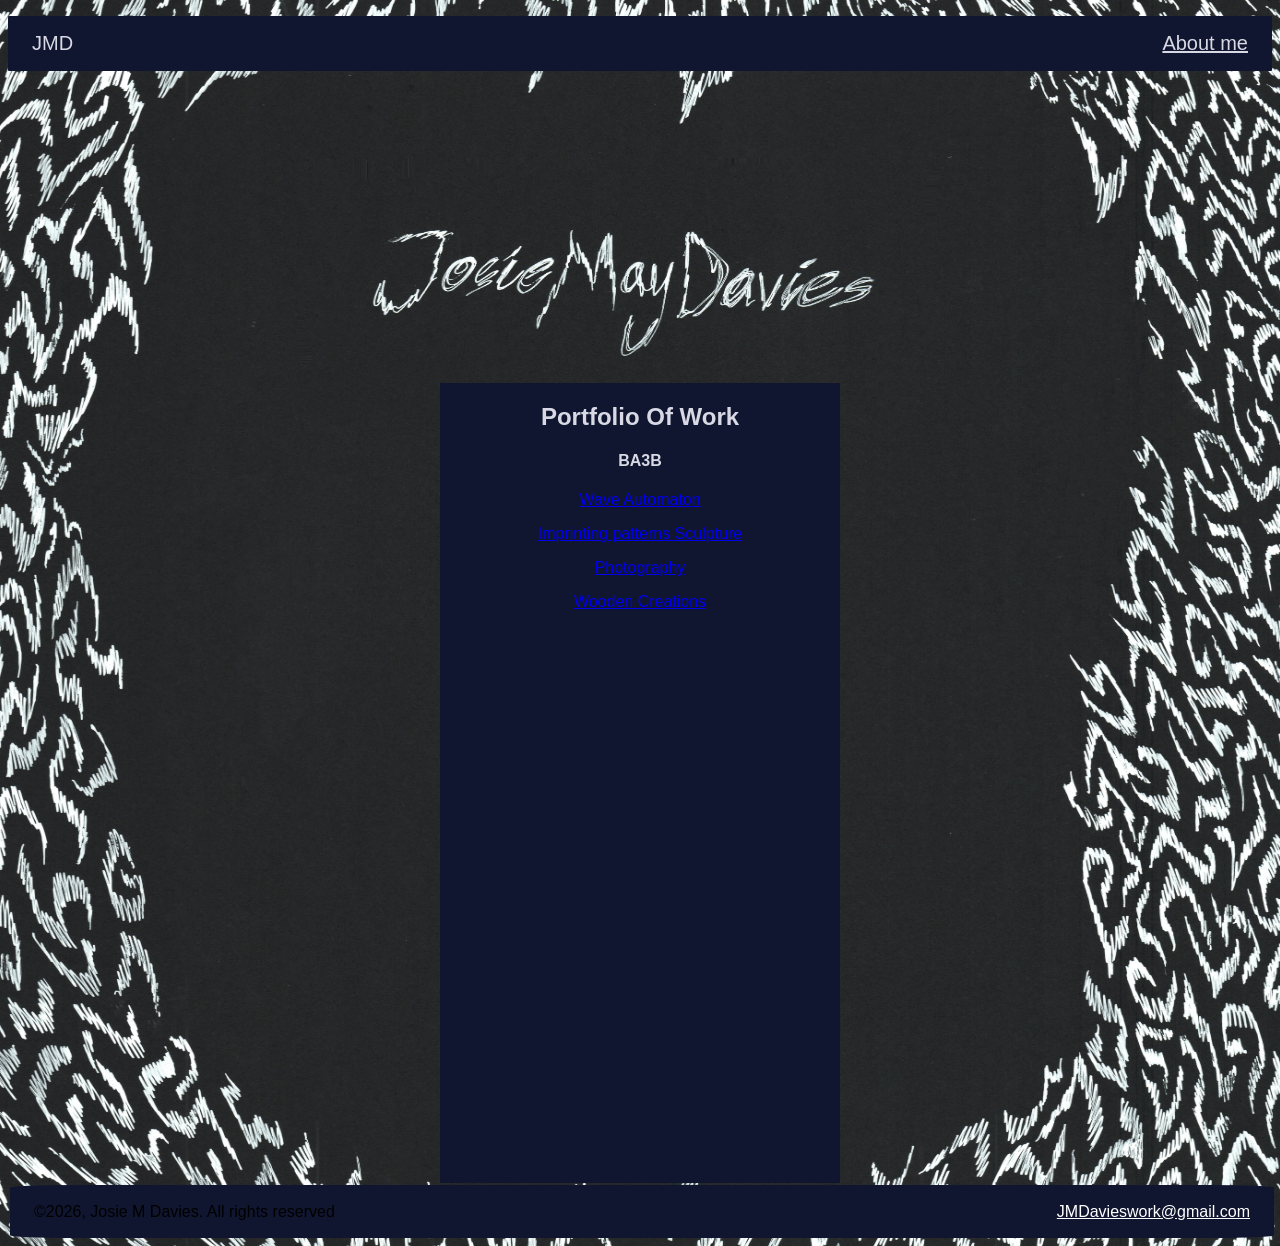
<file: index.html>
<!DOCTYPE html>
<html lang="en-GB">

<head>
    <meta charset="UTF-8">
    <meta name="viewport" content="width=device-width, initial-scale=1.0">
    <title>My Portfolio </title>
    <link rel="stylesheet" href="styles.css">
  
</head>

<body>
    
    <header>
        <a>JMD</a>

        <a href="aboutme.html">About me</a>

        

    </header>
        

    <main>
    

        <section>
            <div class="container">
                    <div class="block">
            <figure>
                    
            
            </figure>
            

            <h1>Portfolio Of Work</h1>
            <article id="about">
                <h4>BA3B</h4>


                <div>
                   <p> <a class="link button" href="project-4.html">Wave Automaton</a></p>
                   <p> <a class="link button" href="project-3.html">Imprinting patterns Sculpture</a></p>
                   <p> <a class="link button" href="project-2.html">Photography</a></p>
                   <p> <a class="link button" href="project-1.html">Wooden Creations</a></p>
                   
                </div>

               
            </article>
            </div>
            

        </section>


    </main>

    <footer>

        <p>&copy;2026, Josie M Davies. All rights reserved </p>
        <p><a href="mailto:JMDavieswork@gmail.com">JMDavieswork@gmail.com</a></p>
        
    </footer>
</body>

</html>
</file>
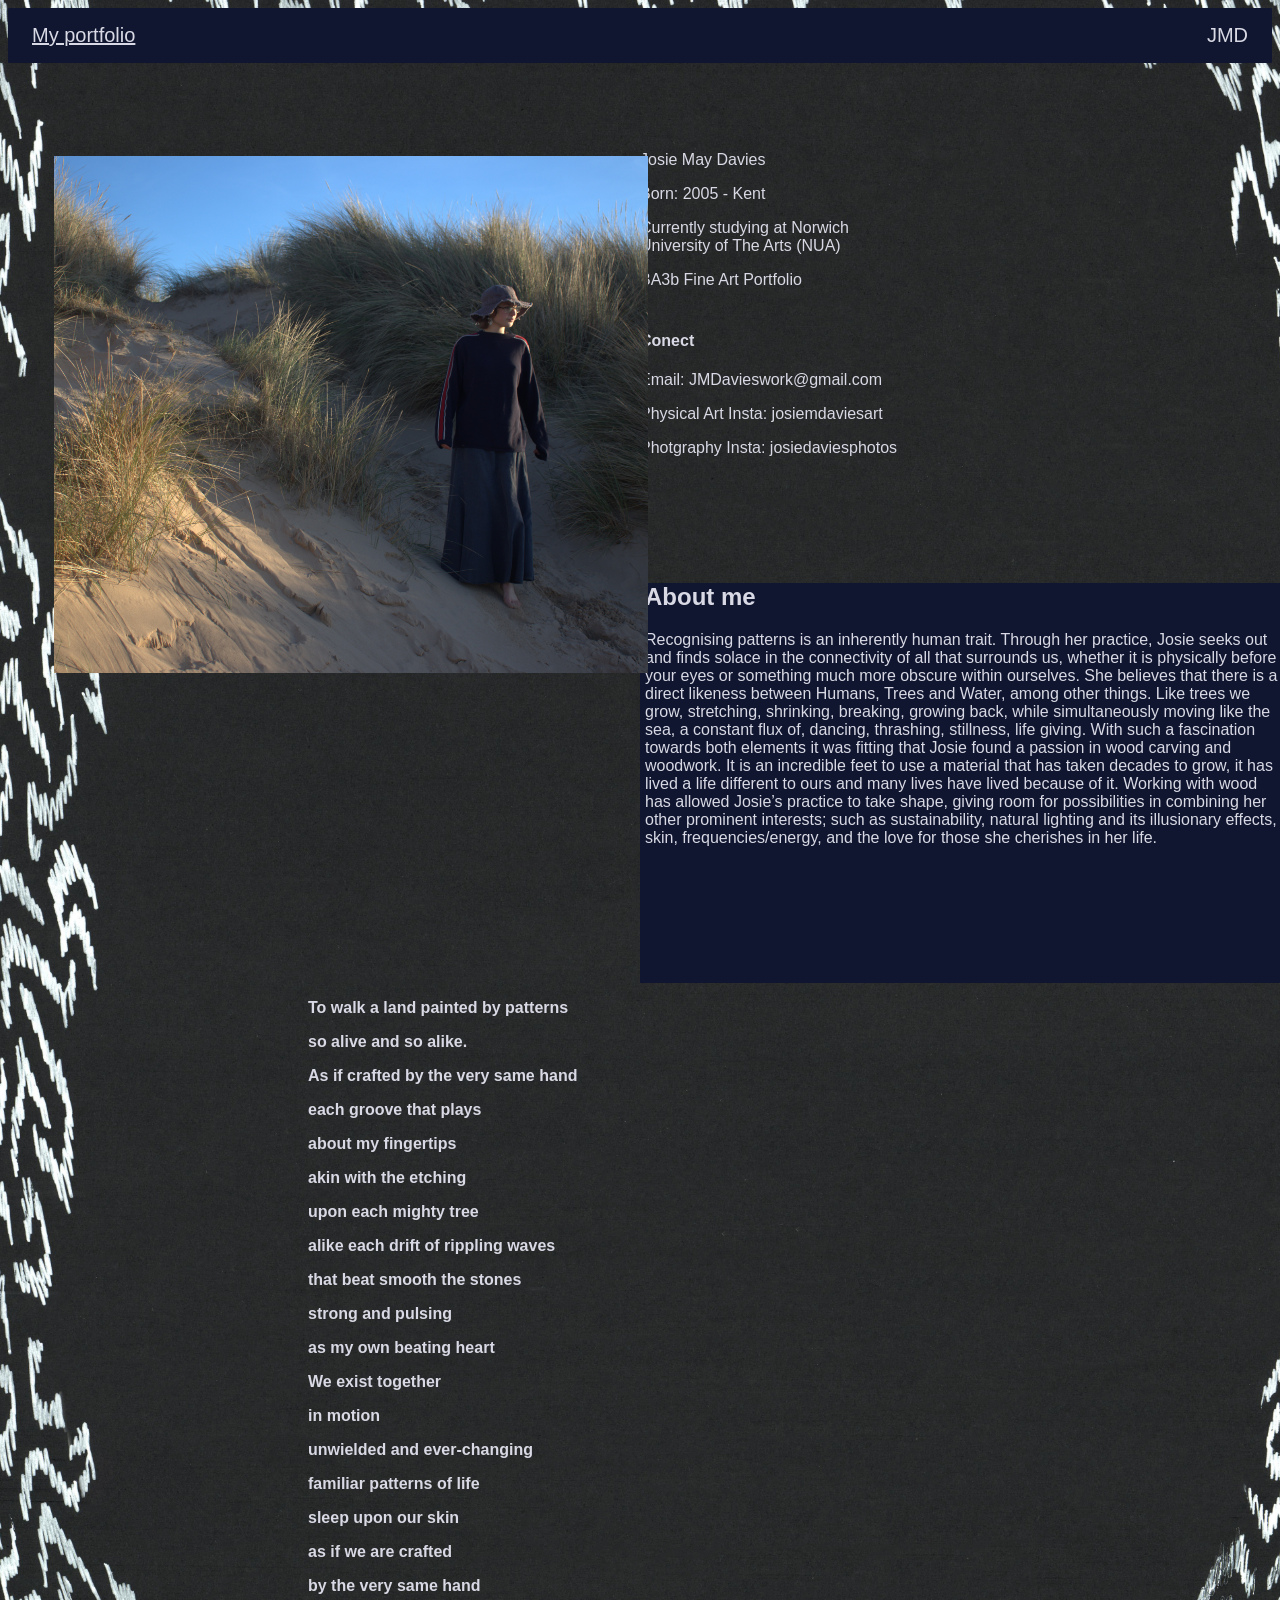
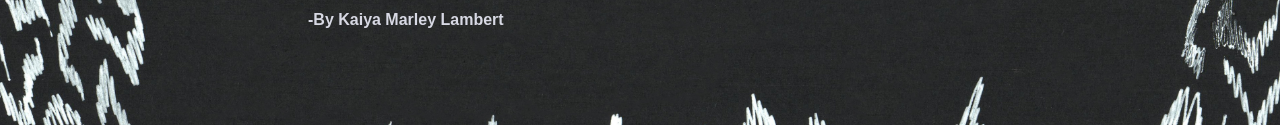
<file: aboutme.html>
<!DOCTYPE html>
<html lang="en-GB">

<head>
    <meta charset="UTF-8">
    <meta name="viewport" content="width=device-width, initial-scale=1.0">
    <title>About me </title>
    <link rel="stylesheet" href="me.css">
</head>

<body>
    <header>
        <a href="/josiemdavies-website">My portfolio</a>
        <a>JMD</a>




    </header>


    <section>
        <div>
            <article id="first"></article>


            <figure>
                <img src="IMG_6833.jpg" alt="Me">
            </figure>

            <div id="info2">
                <p> Josie May Davies </p>
                <p> Born: 2005 - Kent</p>
                <P> Currently studying at Norwich University of The Arts (NUA)</P>
                <p> BA3b Fine Art Portfolio </p>
            </div> 

            <div id="socials">

            <h4>Conect </h4>
            <p>Email: JMDavieswork@gmail.com</p>
            <p>Physical Art Insta: josiemdaviesart</p>
            <p>Photgraphy Insta: josiedaviesphotos</p>

            </div>
                

            <article id="second">


                <div>
                    <h2>About me</h2>
                    <P>Recognising patterns is an inherently human trait. Through her practice, Josie seeks out and finds solace in the connectivity of all that surrounds us, whether it is physically before your eyes or something much more obscure within ourselves. She believes that there is a direct likeness between Humans, Trees and Water, among other things. Like trees we grow, stretching, shrinking, breaking, growing back, while simultaneously moving like the sea, a constant flux of, dancing, thrashing, stillness, life giving. With such a fascination towards both elements it was fitting that Josie found a passion in wood carving and woodwork. It is an incredible feet to use a material that has taken decades to grow, it has lived a life different to ours and many lives have lived because of it. Working with wood has allowed Josie’s practice to take shape, giving room for possibilities in combining her other prominent interests; such as sustainability, natural lighting and its illusionary effects, skin, frequencies/energy, and the love for those she cherishes in her life.</P>
                    
                </div>
            </article>
        </div>
    </section>


    <figure class="poem">
        <div id="poop">
            <p> To walk a land painted by patterns</p>
            <p>so alive and so alike.</p>
            <p>As if crafted by the very same hand</p>
            <p>each groove that plays </p>
            <p>about my fingertips </p>
            <p>akin with the etching </p>
            <p>upon each mighty tree </p>
            <p>alike each drift of rippling waves </p>
            <p>that beat smooth the stones </p>
            <p>strong and pulsing </p>
            <p>as my own beating heart </p>
            <p>We exist together </p>
            <p>in motion </p>
            <p>unwielded and ever-changing </p>
            <p>familiar patterns of life </p>
            <p>sleep upon our skin </p>
            <p>as if we are crafted </p>
            <p>by the very same hand </p>
            <p>-By Kaiya Marley Lambert </p>
        </div>

    </figure>


</body>
</file>
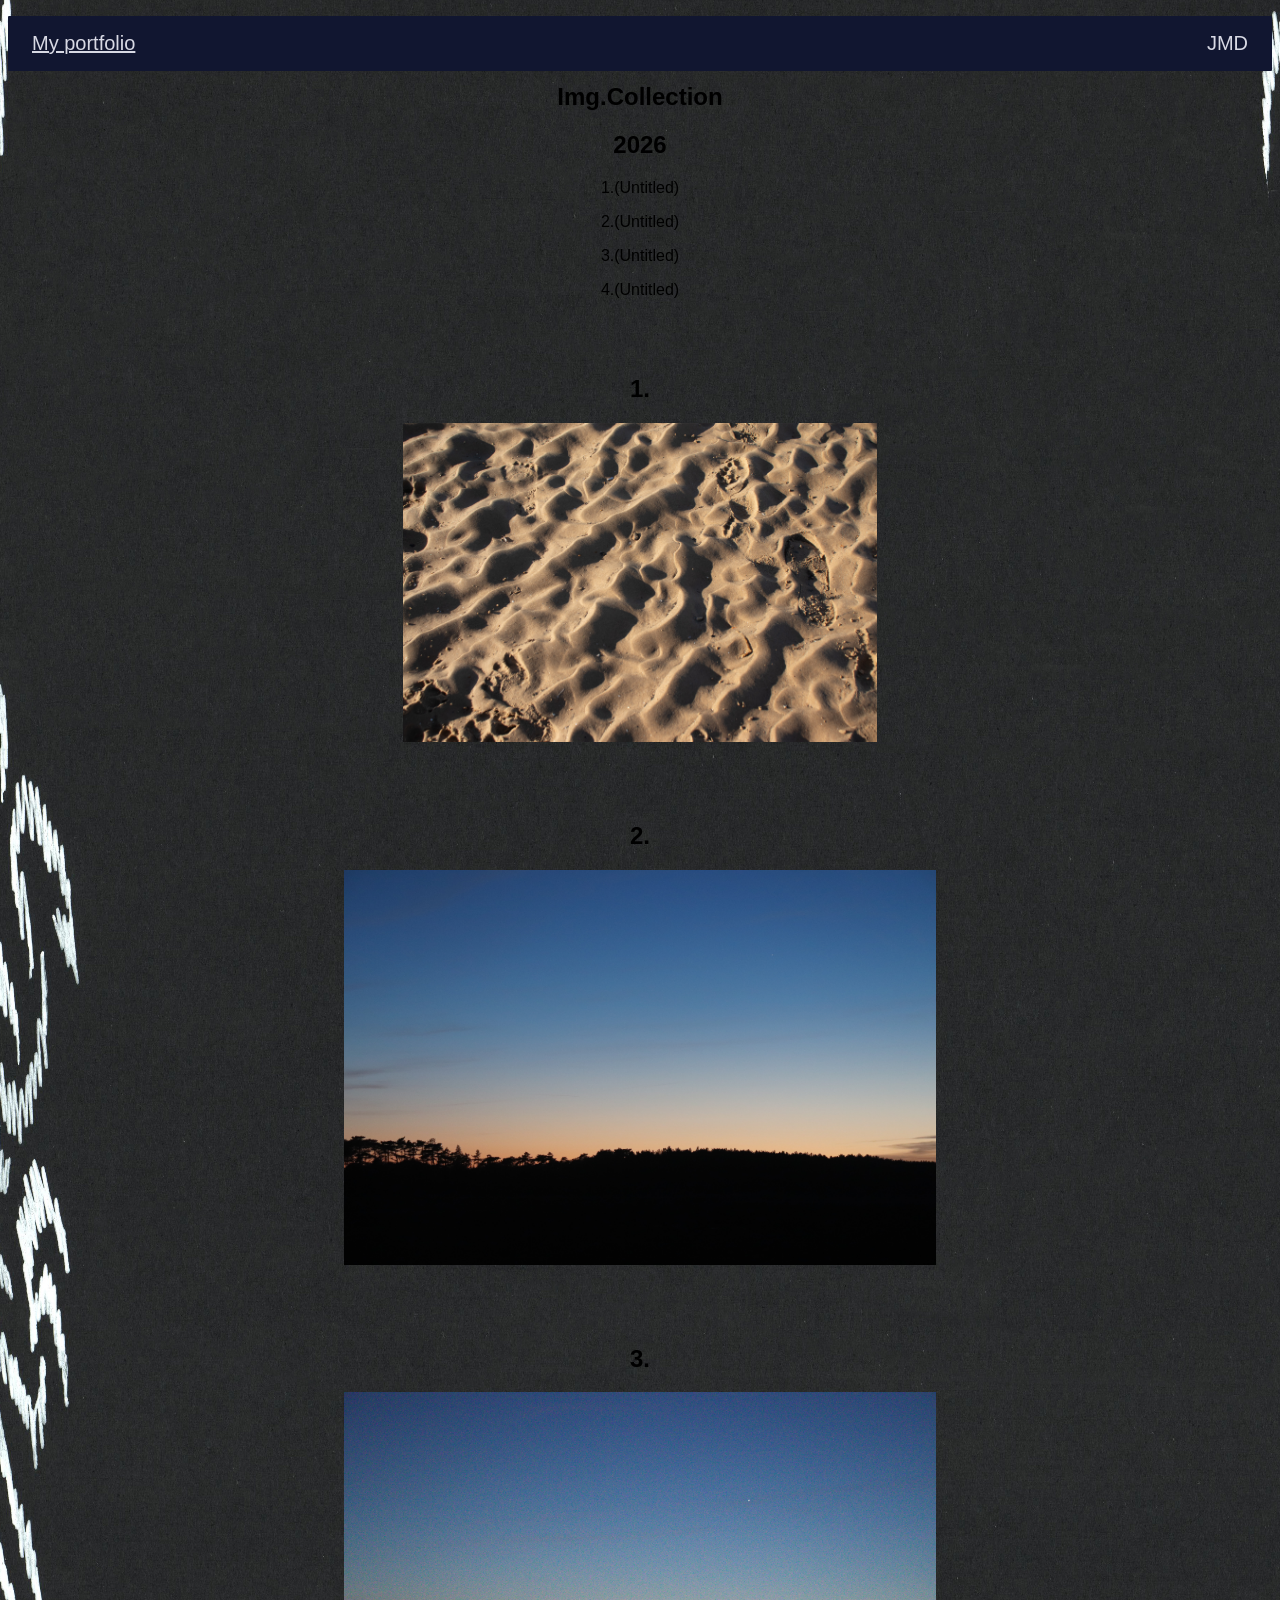
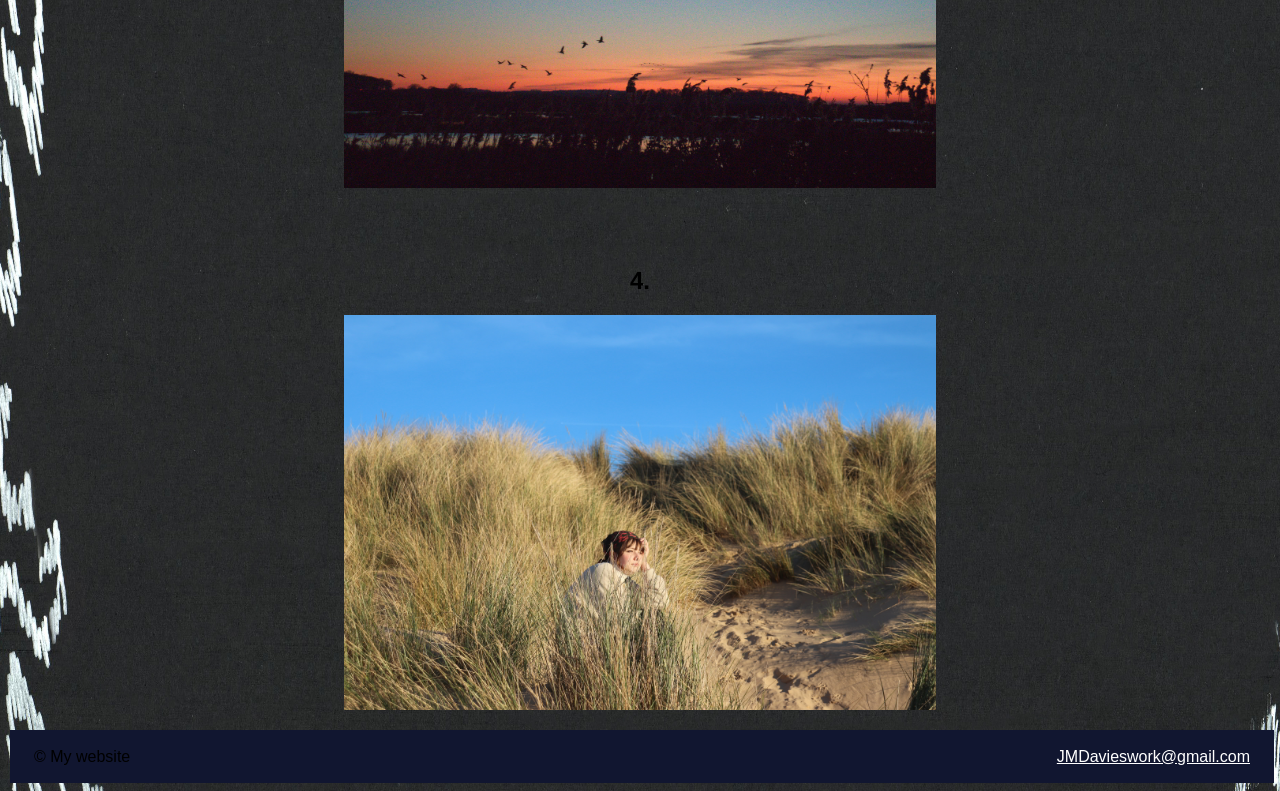
<file: Project-2.html>
<!DOCTYPE html>
<html lang="en-GB">

<head>
    <meta charset="UTF-8">
    <meta name="viewport" content="width=device-width, initial-scale=1.0">
    <title>My Portfolio - Project 2 </title>
    <link rel="stylesheet" href="project-2.css">
</head>

<body>
    <header>
        <a href="/">My portfolio</a>
        <a>JMD</a>
    </header>

    <main>
        <article class="list">
            <h1>Img.Collection</h1>
            <h2>2026</h2>
            <p>1.(Untitled)</p>
            <p>2.(Untitled)</p>
            <p>3.(Untitled)</p>
            <p>4.(Untitled)</p>
            <P></P>

        </article>

        <article class="photos1">
            <h2> 1.</h2>
            
            <figure>
                <img src="sanddunes.jpg" alt="dunes" class="dunes">
            </figure>
        </article>

        <article class="skyhorizon">
            <h2>2.</h2>
            
            <figure>
                <img src="IMG_6958.JPG" alt="Photograph of tree horizon" class="skytree">
            </figure>
        </article>

        <article class="birdinsky">
            <h2>3.</h2>
            
            <figure>
                <img src="IMG_6973.jpg" alt="Photgraph of birds flying over the setting horizon" class="birds">
            </figure>
        </article>

        <article class="rosegrass">
            <h2>4.</h2>
            
            <figure>
                <img src="IMG_6819.JPG" alt="Peron sitting in a grassy sanddune" class="rose">
            </figure>
        </article>


    </main>

</body>
<footer>
    <p>&copy; My website</p>
   <p><a href="mailto:JMDavieswork@gmail.com">JMDavieswork@gmail.com</a></p>
</footer>

</html>
</file>
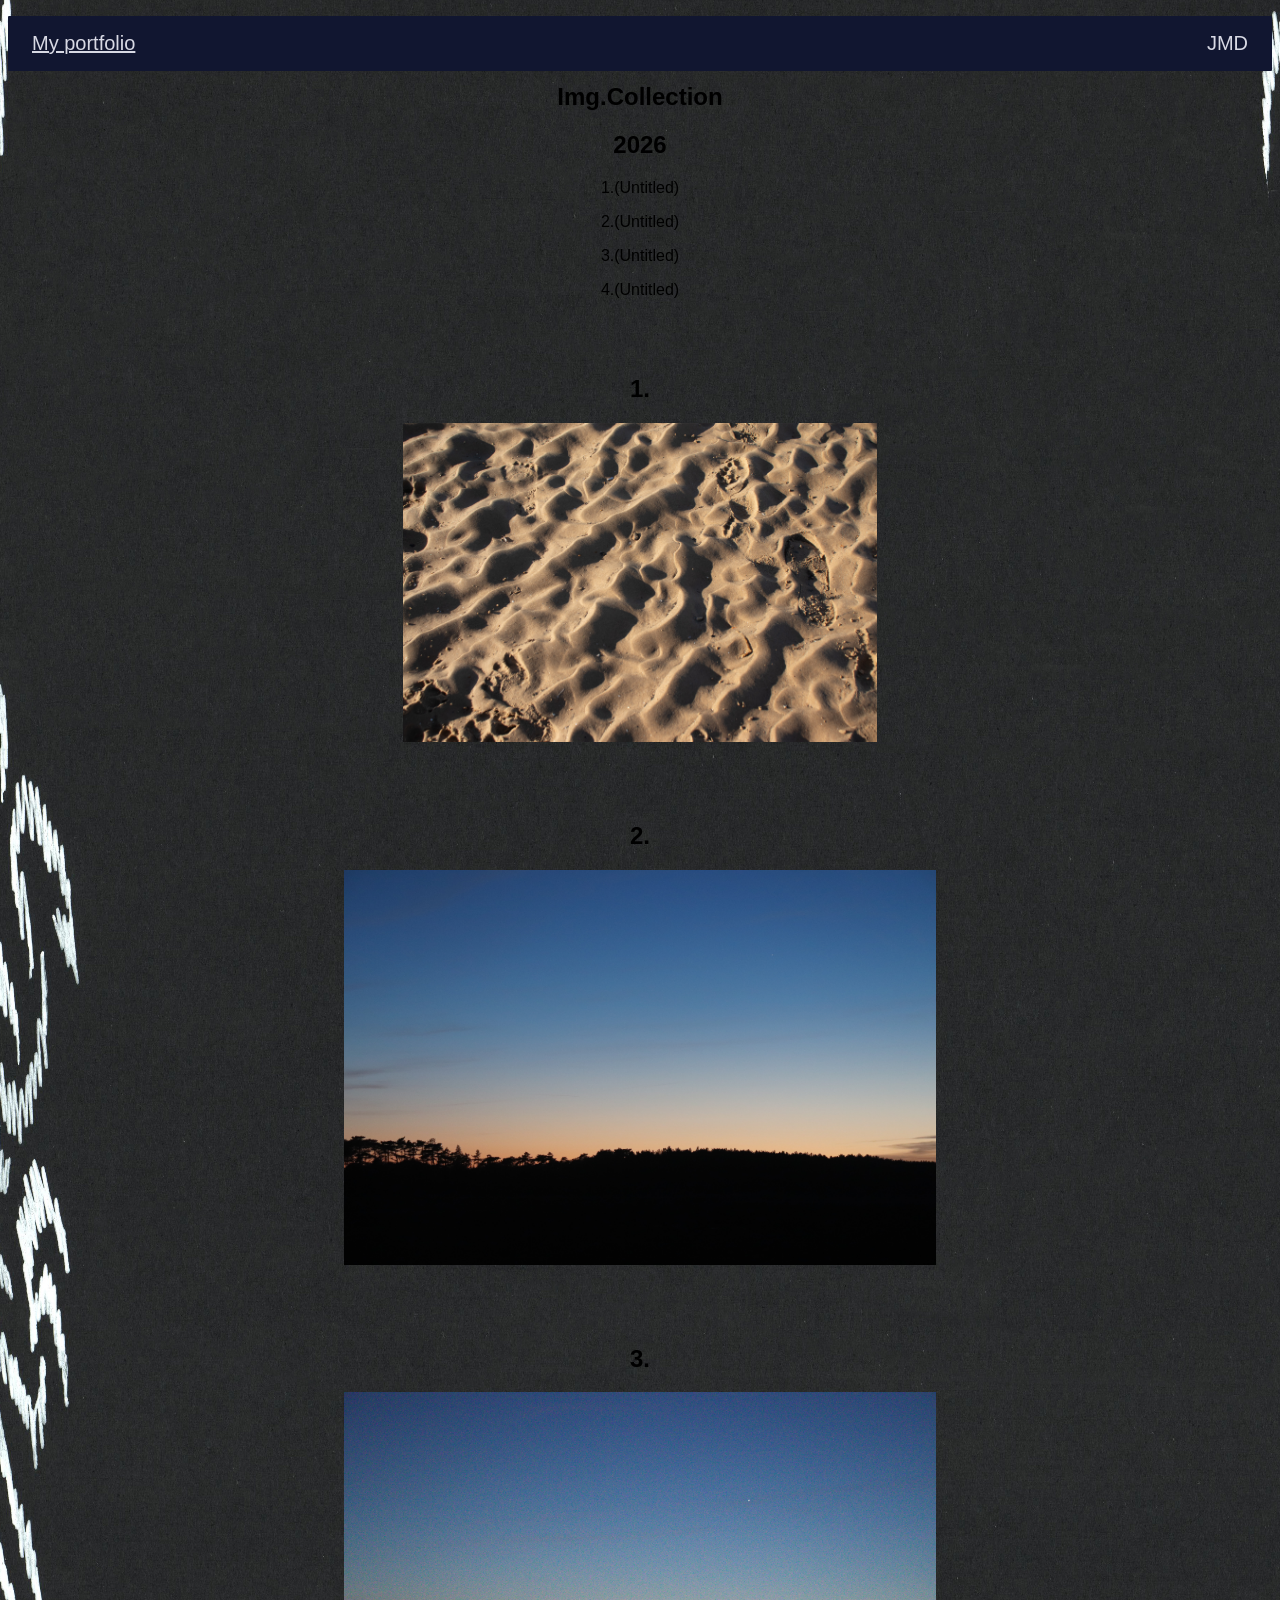
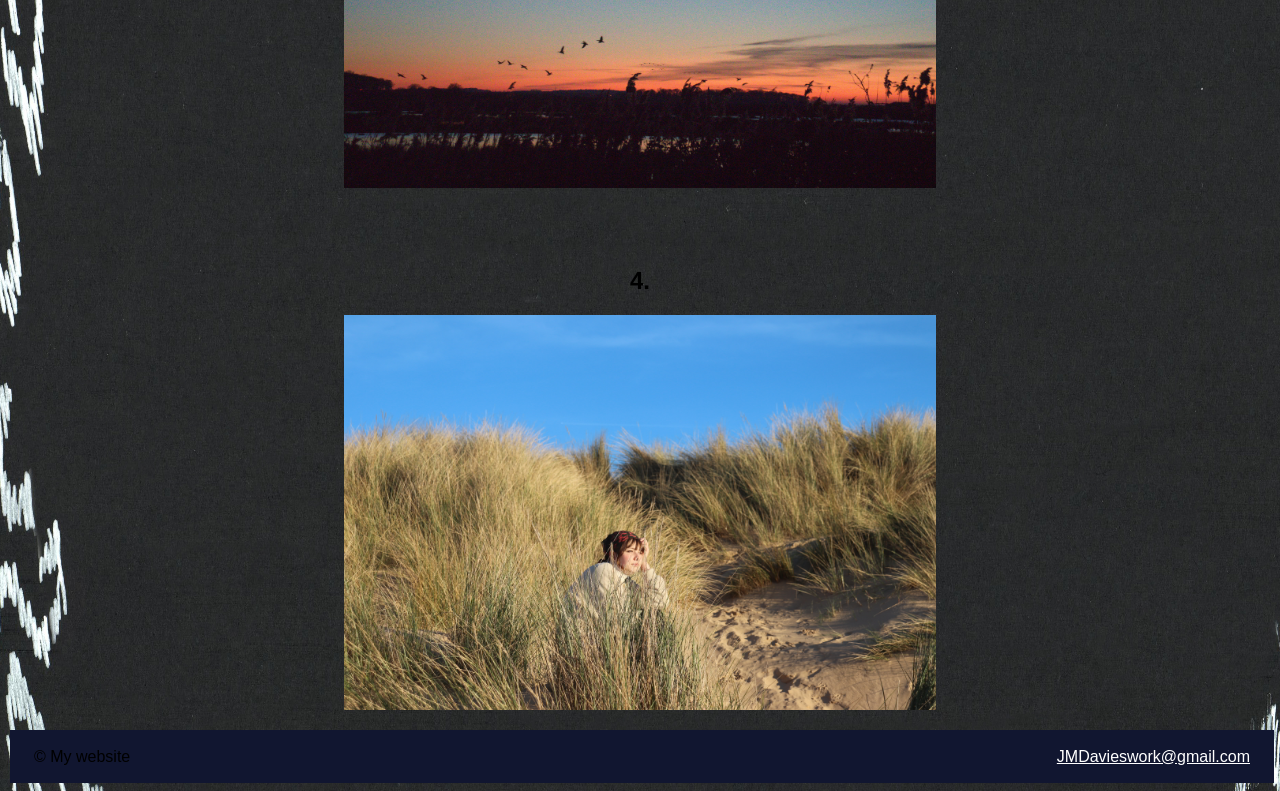
<file: project-2.html>
<!DOCTYPE html>
<html lang="en-GB">

<head>
    <meta charset="UTF-8">
    <meta name="viewport" content="width=device-width, initial-scale=1.0">
    <title>My Portfolio - Project 2 </title>
    <link rel="stylesheet" href="project-2.css">
</head>

<body>
    <header>
        <a href="/josiemdavies-website">My portfolio</a>
        <a>JMD</a>
    </header>

    <main>
        <article class="list">
            <h1>Img.Collection</h1>
            <h2>2026</h2>
            <p>1.(Untitled)</p>
            <p>2.(Untitled)</p>
            <p>3.(Untitled)</p>
            <p>4.(Untitled)</p>
            <P></P>

        </article>

        <article class="photos1">
            <h2> 1.</h2>
            
            <figure>
                <img src="sanddunes.jpg" alt="dunes" class="dunes">
            </figure>
        </article>

        <article class="skyhorizon">
            <h2>2.</h2>
            
            <figure>
                <img src="IMG_6958.JPG" alt="Photograph of tree horizon" class="skytree">
            </figure>
        </article>

        <article class="birdinsky">
            <h2>3.</h2>
            
            <figure>
                <img src="IMG_6973.jpg" alt="Photgraph of birds flying over the setting horizon" class="birds">
            </figure>
        </article>

        <article class="rosegrass">
            <h2>4.</h2>
            
            <figure>
                <img src="IMG_6819.JPG" alt="Peron sitting in a grassy sanddune" class="rose">
            </figure>
        </article>


    </main>

</body>
<footer>
    <p>&copy; My website</p>
   <p><a href="mailto:JMDavieswork@gmail.com">JMDavieswork@gmail.com</a></p>
</footer>

</html>
</file>
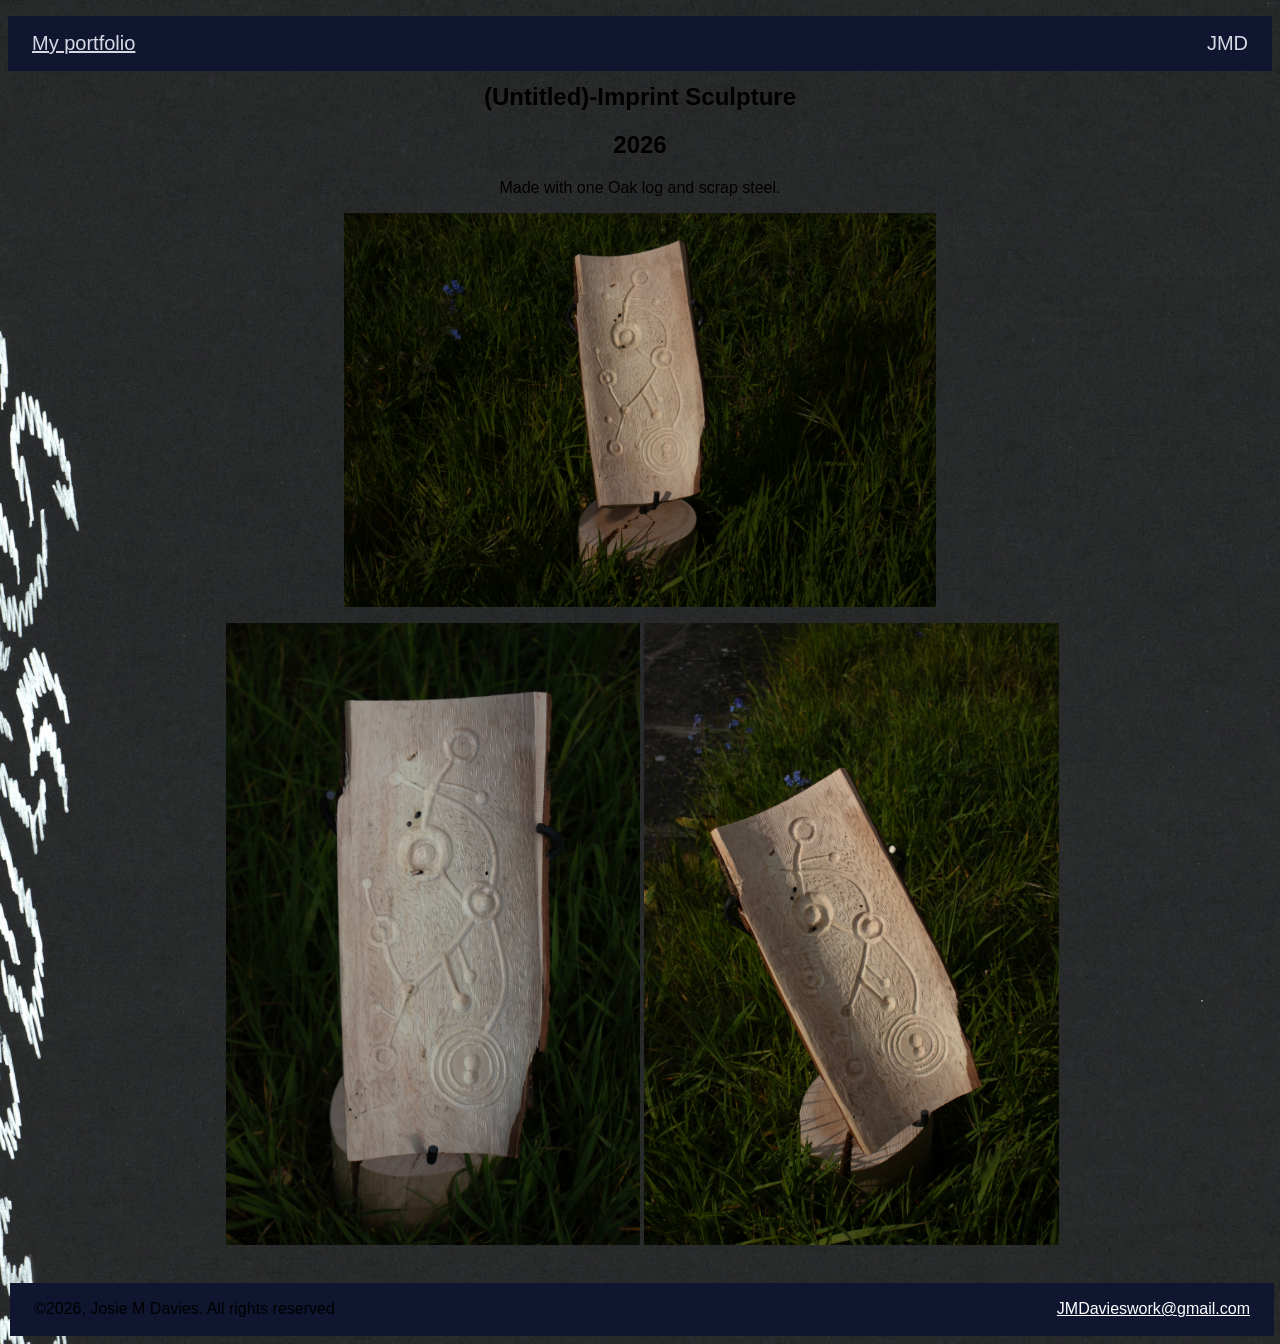
<file: project-3.html>
<!DOCTYPE html>
<html lang="en-GB">

<head>
    <meta charset="UTF-8">
    <meta name="viewport" content="width=device-width, initial-scale=1.0">
    <title>My Portfolio - Project 3 </title>
    <link rel="stylesheet" href="project-3.css">
</head>

<body>
    <header>
        <a href="/josiemdavies-website">My portfolio</a>
        <a>JMD</a>
    </header>

    <main>
        <article class="Yapper">
            <h1>(Untitled)-Imprint Sculpture</h1>
            <h2>2026</h2>
            <p> Made with one Oak log and scrap steel. </p>

        </article>

        <article class="images">
            <figure>
                <img src="imprint 1.jpg" alt="photograph of a sculpture used to imprint onto skin" class="imprint1">
            </figure >
            <figure>
            <img src="imprints 3.jpg" alt="Photograph of a sculpture used to imprint onto skin" class="imprint2">
            <img src="imprint 4.jpg" alt="Photograph of a sculpture used to imprint onto skin" class="imprint3">
            </figure>

        </article>





        <footer>
            <p>&copy;2026, Josie M Davies. All rights reserved </p>
            <p><a href="mailto:JMDavieswork@gmail.com">JMDavieswork@gmail.com</a></p>

        </footer>
</body>

</html>
</file>
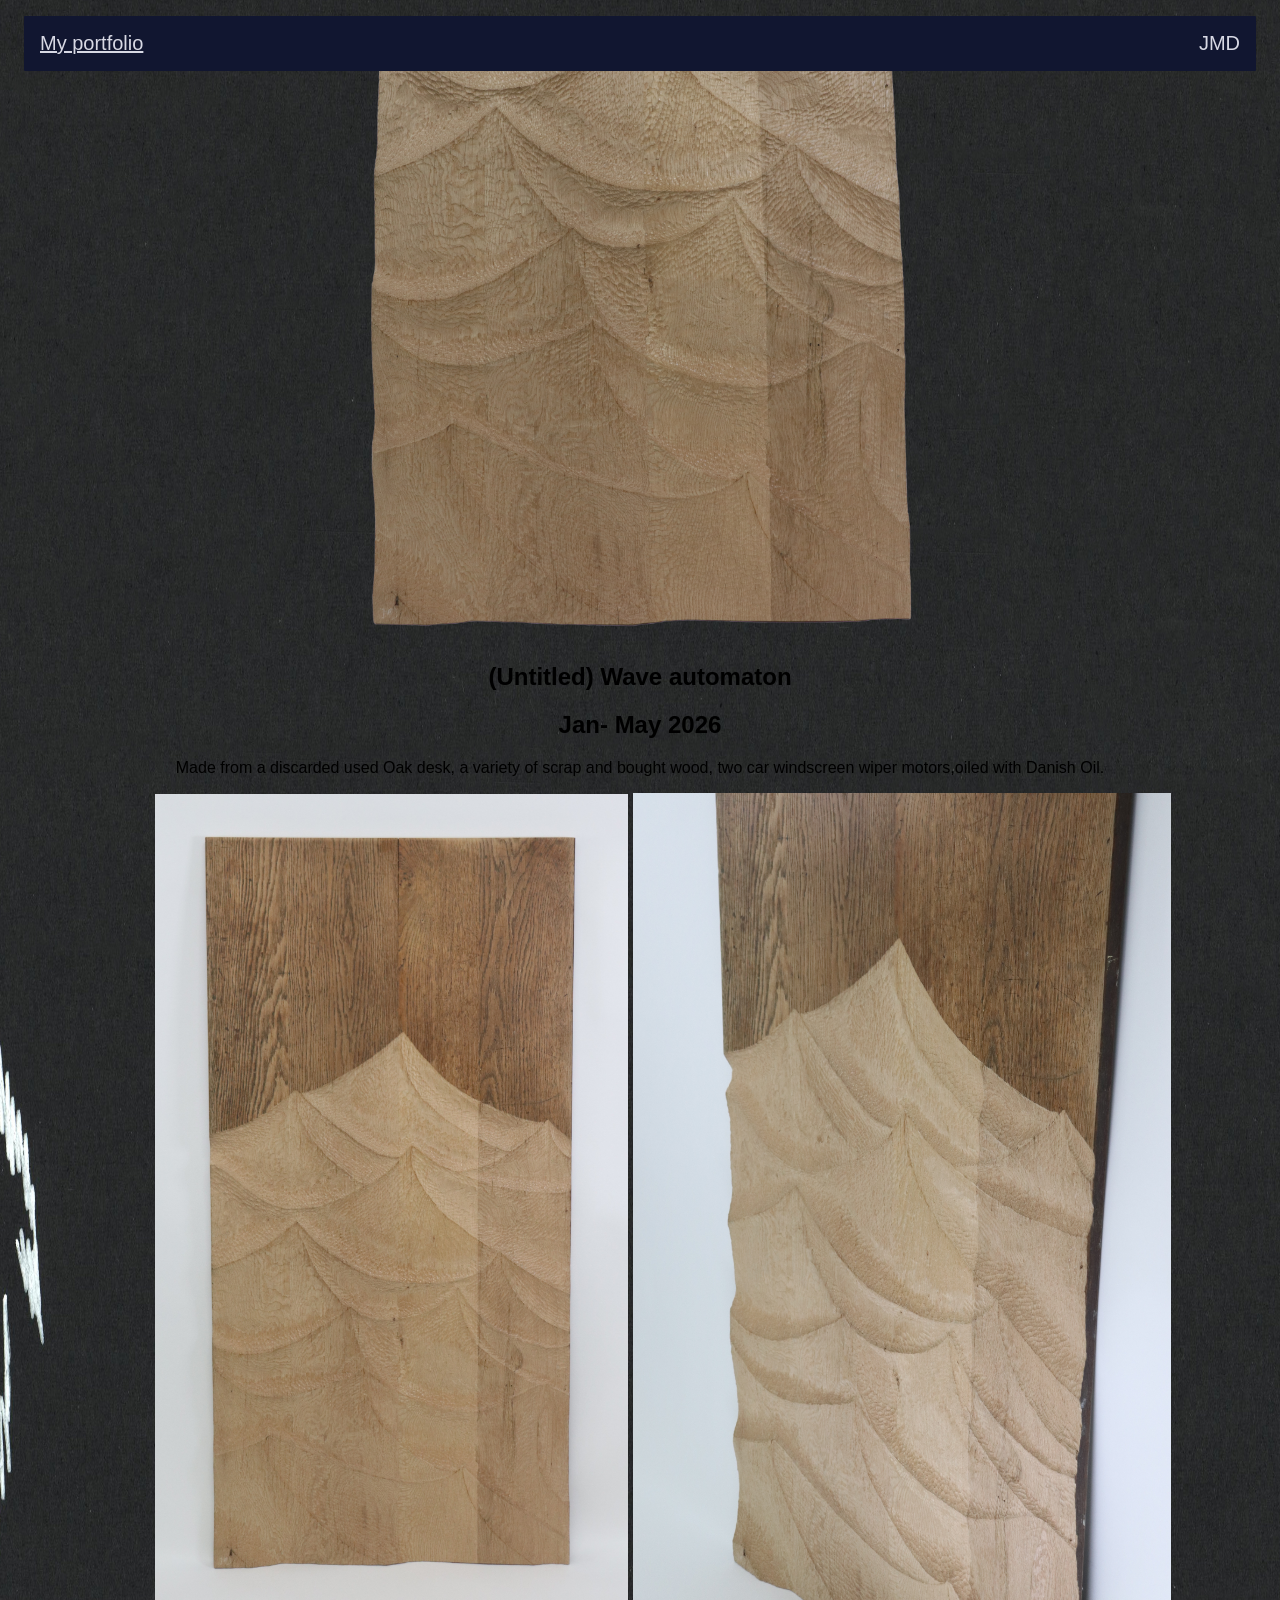
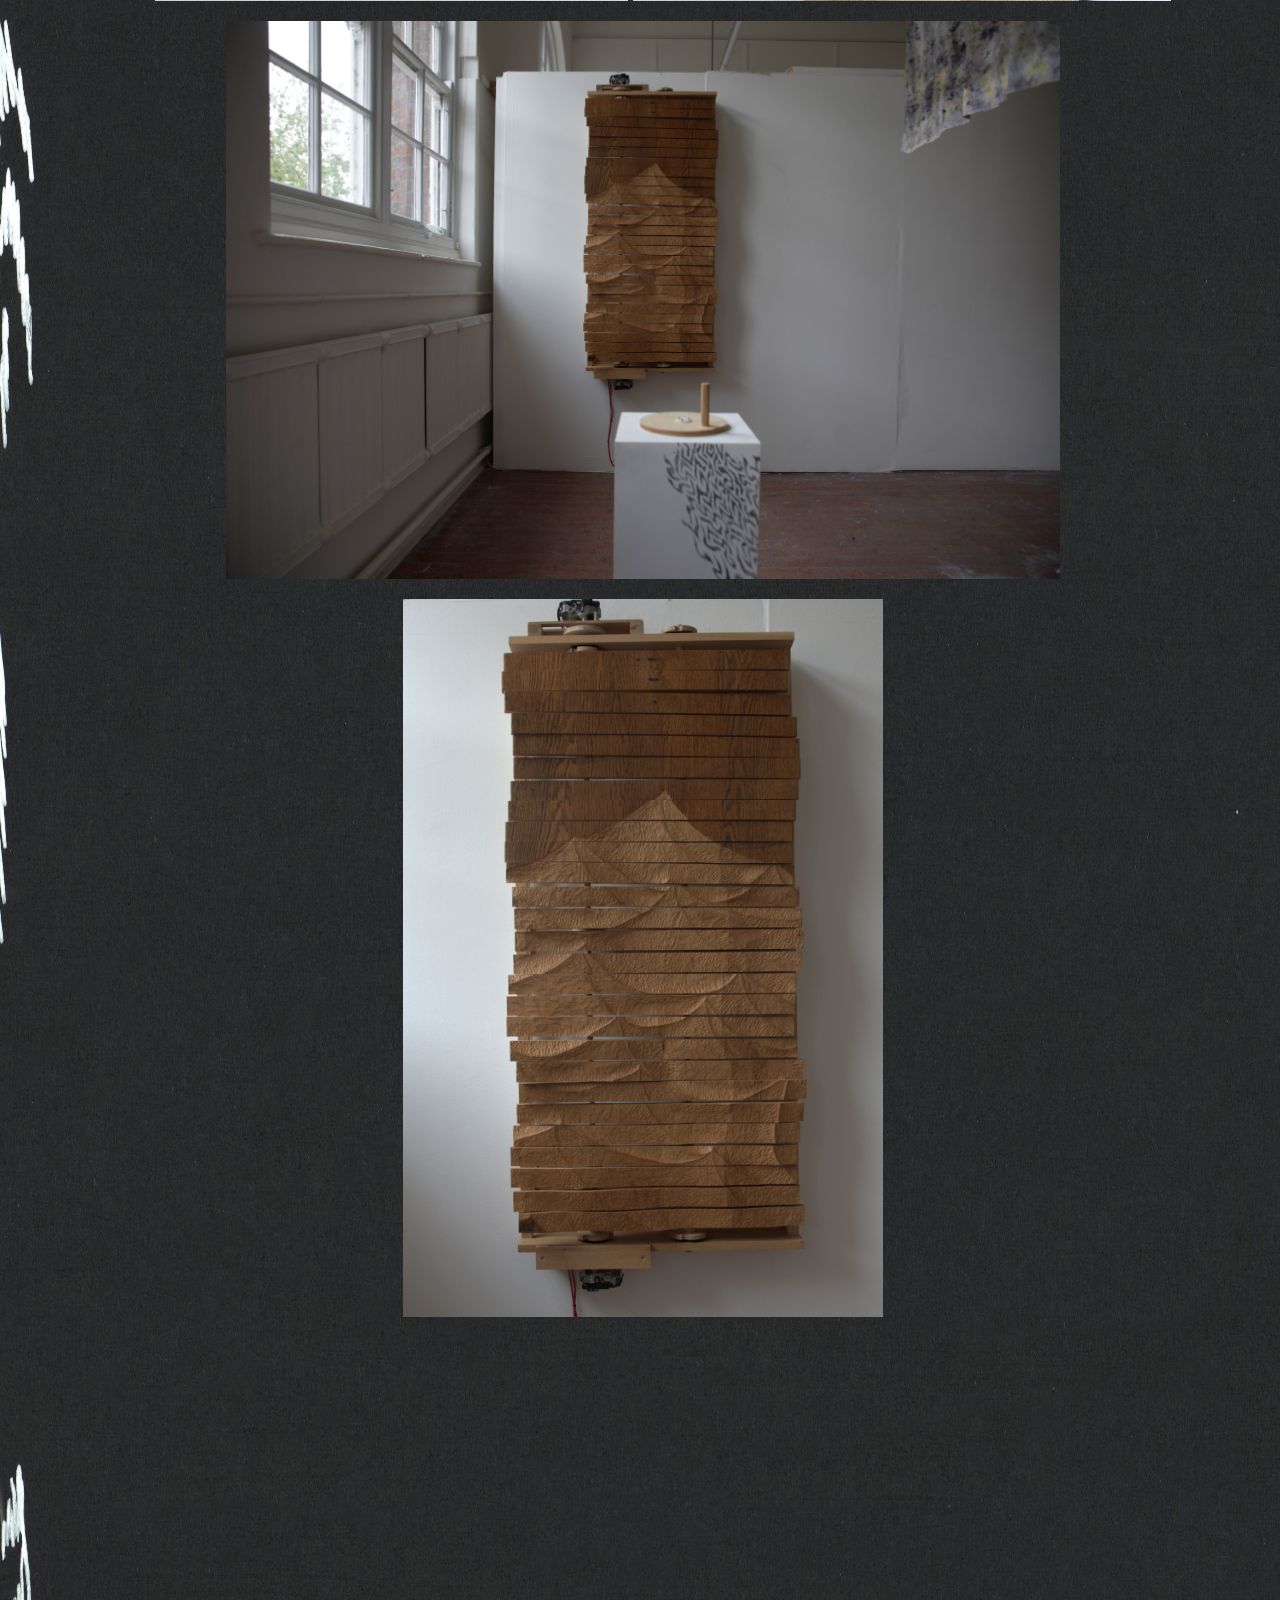
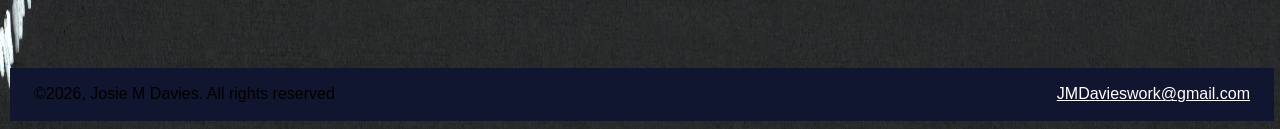
<file: Project-4.html>
<!DOCTYPE html>
<html lang="en-GB">

<head>
    <meta charset="UTF-8">
    <meta name="viewport" content="width=device-width, initial-scale=1.0">
    <title>My Portfolio - Project 3 </title>
    <link rel="stylesheet" href="project-4.css">
</head>
 <figure >
        <img src="IMG_7008 1 copy.png" alt="image of wood carved like waves" class="topwaves">
    </figure>
<body>
   
    <header>
        <a href="/">My portfolio</a>
        <a>JMD</a>
    </header>

    <main>
        <article class="Yapper">
            <h1>(Untitled) Wave automaton</h1>
            <h2>Jan- May 2026</h2>
            <p> Made from a discarded used Oak desk, a variety of scrap and bought wood, two car windscreen wiper motors,oiled with Danish Oil. </p>

        </article>
<article>
    <figure>
        <img src="wooden wave Josie  M Davies 2.1.JPG" alt="image of wood carved like waves" class="Uncut1">
        <img src="IMG_7033.JPG"    alt="image of wood carved like waves set to the sides" class="Uncut2">
    </figure>
</article>

<article>
    <figure>
        <img src="REAL 1.jpg" alt="Image of my wave automaton up in the exhibtion" class="Space1">
    </figure>
</article>

<article>
    <figure>
        <img src="Real2..jpg" alt="Image of my wave automaton up in the exhibtion" class="Space2">
    </figure>
</article>
<article>
    <figure>
       <iframe width="560" height="315" src="https://www.youtube.com/embed/pXSLT47vRQg?si=pQdE2DDu5T3-0JcH" title="YouTube video player" frameborder="0" allow="accelerometer; autoplay; clipboard-write; encrypted-media; gyroscope; picture-in-picture; web-share" referrerpolicy="strict-origin-when-cross-origin" allowfullscreen  class="video"> </iframe>
    </figure>
</article>


    </main>


    <footer>
        <p>&copy;2026, Josie M Davies. All rights reserved </p>
        <p><a href="mailto:JMDavieswork@gmail.com">JMDavieswork@gmail.com</a></p>

    </footer>
</body>

</html>
</file>
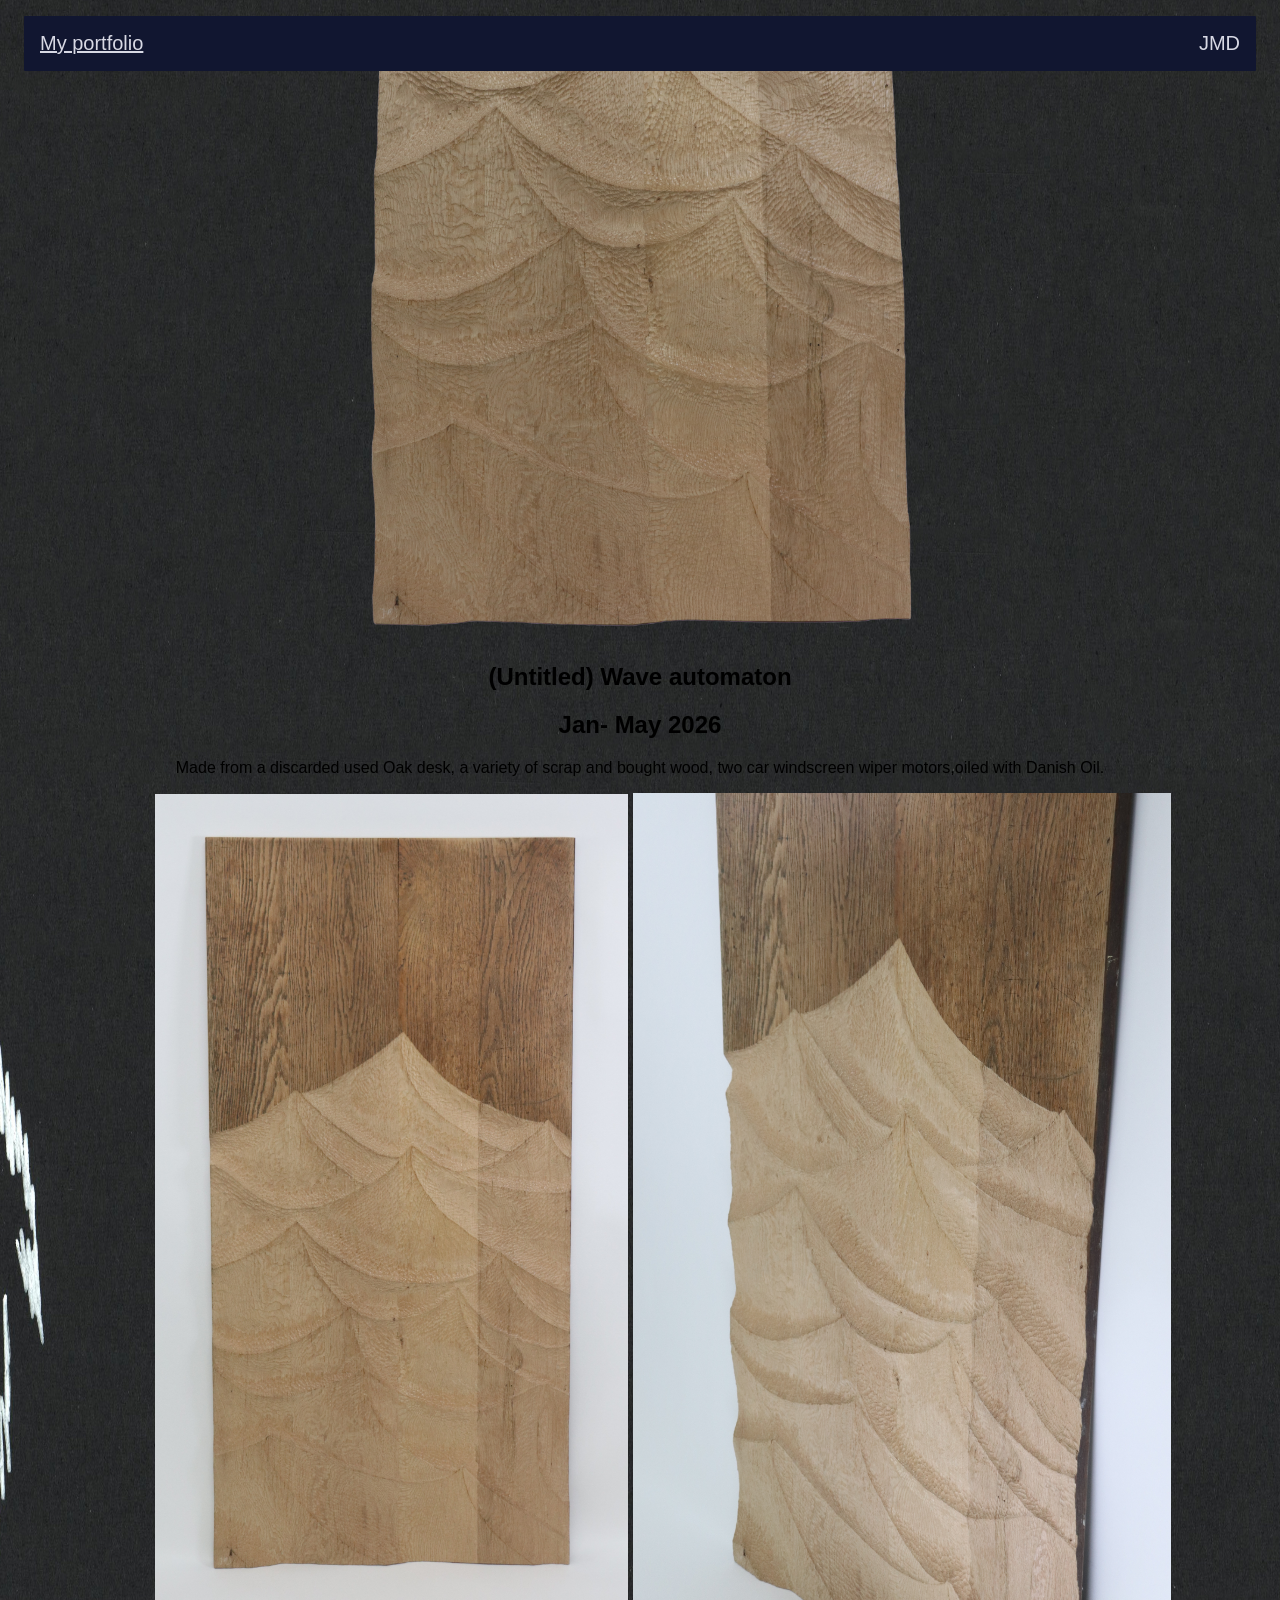
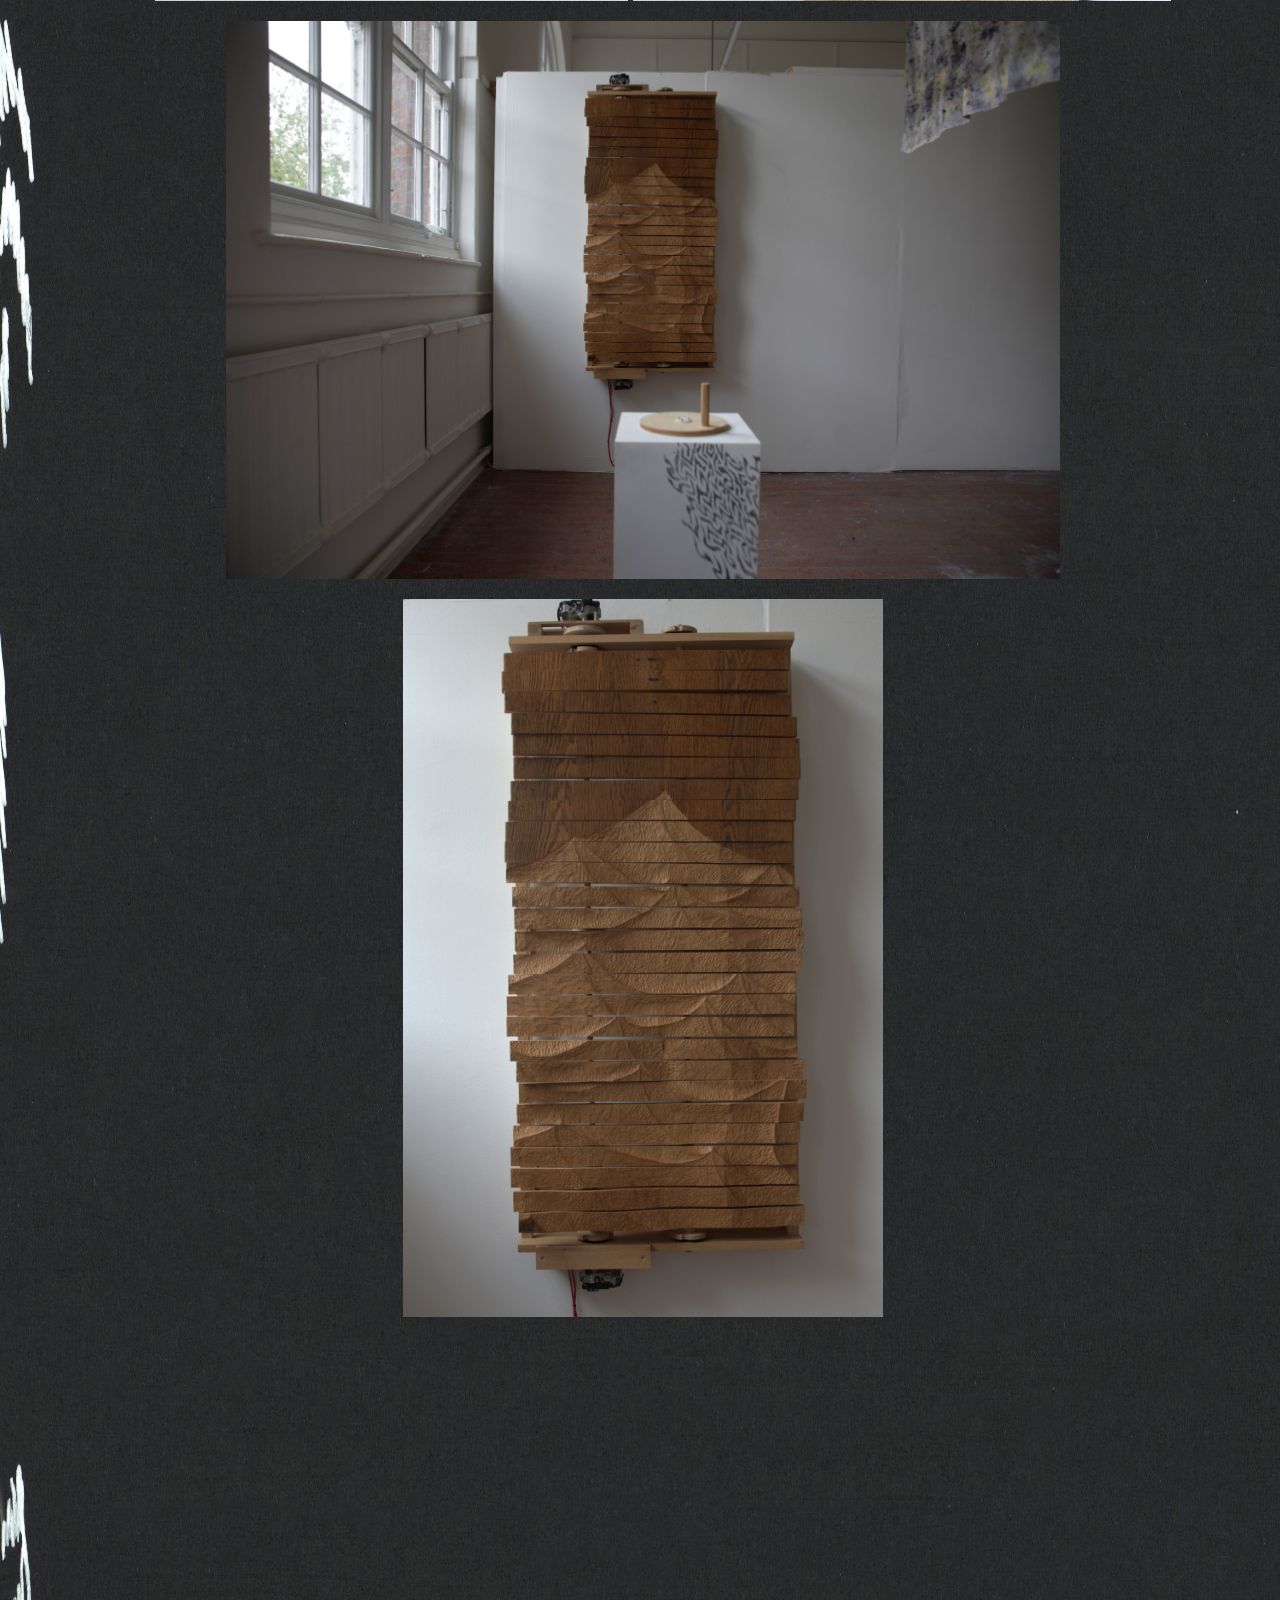
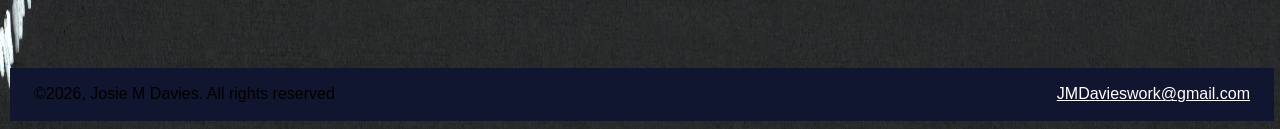
<file: project-4.html>
<!DOCTYPE html>
<html lang="en-GB">

<head>
    <meta charset="UTF-8">
    <meta name="viewport" content="width=device-width, initial-scale=1.0">
    <title>My Portfolio - Project 3 </title>
    <link rel="stylesheet" href="project-4.css">
</head>
 <figure >
        <img src="IMG_7008 1 copy.png" alt="image of wood carved like waves" class="topwaves">
    </figure>
<body>
   
    <header>
        <a href="/josiemdavies-website">My portfolio</a>
        <a>JMD</a>
    </header>

    <main>
        <article class="Yapper">
            <h1>(Untitled) Wave automaton</h1>
            <h2>Jan- May 2026</h2>
            <p> Made from a discarded used Oak desk, a variety of scrap and bought wood, two car windscreen wiper motors,oiled with Danish Oil. </p>

        </article>
<article>
    <figure>
        <img src="wooden wave Josie  M Davies 2.1.JPG" alt="image of wood carved like waves" class="Uncut1">
        <img src="IMG_7033.JPG"    alt="image of wood carved like waves set to the sides" class="Uncut2">
    </figure>
</article>

<article>
    <figure>
        <img src="REAL 1.jpg" alt="Image of my wave automaton up in the exhibtion" class="Space1">
    </figure>
</article>

<article>
    <figure>
        <img src="Real2..jpg" alt="Image of my wave automaton up in the exhibtion" class="Space2">
    </figure>
</article>
<article>
    <figure>
       <iframe width="560" height="315" src="https://www.youtube.com/embed/pXSLT47vRQg?si=pQdE2DDu5T3-0JcH" title="YouTube video player" frameborder="0" allow="accelerometer; autoplay; clipboard-write; encrypted-media; gyroscope; picture-in-picture; web-share" referrerpolicy="strict-origin-when-cross-origin" allowfullscreen  class="video"> </iframe>
    </figure>
</article>


    </main>


    <footer>
        <p>&copy;2026, Josie M Davies. All rights reserved </p>
        <p><a href="mailto:JMDavieswork@gmail.com">JMDavieswork@gmail.com</a></p>

    </footer>
</body>

</html>
</file>
<file: styles.css>
:root{
    --colour-primary: #363A52;
    --colour-dark: #111630;
    --colour-darker:#181C30;
    --colour-light:#363D6B;
    --colour-BLUE:#303A78;
    --colour-white:#FFFF; 
    --colour-lighter:#d8d9e4; 
    --colour-fake: #221E1D;
    --colour-real: #27292a;
    --colour-try: #111630;
    --colour-black:#0d0d0d;






}


html{
    box-sizing: border-box;
    font-family:"Trebuchet MS", Helvetica, sans-serif;
    
}

*,
 *::before,
 *::after{
    box-sizing: inherit;
}

body{ 
    margin: 1;
   background-image:url("Background1.jpg");
   background-position: center;
   background-repeat: no-repeat;
   background-size:1510px 1400px;
   font-optical-sizing: auto;
   font-weight: lighter;
  
}

.container{
    text-align:center;
    padding: 20rem 0px 0px 0px ;
}

.block{
    display:inline-block;
    width: 400px;
    height: 800px;
    background-color: var(--colour-try);
    
}


header {
    background: var(--colour-try);
    padding:16px 24px;
    display: flex;
    align-items: center;
    justify-content: space-between;
    position: sticky;
    border-radius:1px;
    font-size:1.25rem; /* 20px */
    
    
    
    
    top: 16px;
    left: 24px;
    right: 24px;
    z-index: 1;

    a {
        color:var(--colour-lighter);

    }


}



h1{
   color:var(--colour-lighter);
   padding: 15
    
} 


article{
    
color:var(--colour-lighter);

}

footer {
    background: var(--colour-try);
    width:100%;
    margin: 2px;
    padding:0.1rem 1.5rem;
    border-radius: 5% 5%;
    font-size:1rem; /* 20px */
    display: flex;
    justify-content: space-between;
    align-items: center;
    position: static;
    bottom: 1rem;
    left: 0rem;
    right: 0rem;
    z-index: 1;

    a {
        color:var(--colour-white);

    }
}

.image-container {
  width: 200px;
  height: 300px;
  border: 1px solid rgb(187, 41, 41);
  margin-bottom: 25px;
}

.image-container img {
  width: 100%;
  height: 100%;
  object-fit: none;
}

#about {
    background:var(--colour-try);
    
}

.link-button {
    
    padding: 0.5rem 1rem;
    border-radius: 12px;
    color: var(--colour-dark);




}

.link-button:hover {
    background:var(--colour-black);
    color: var(--colour-fake);

}
</file>
<file: me.css>
:root{
    --colour-primary: #363A52;
    --colour-dark: #111630;
    --colour-darker:#181C30;
    --colour-light:#363D6B;
    --colour-BLUE:#303A78;
    --colour-white:#FFFF; 
    --colour-lighter:#d8d9e4; 
    --colour-fake: #221E1D;



}


html{
    box-sizing: border-box;
    font-family:"Trebuchet MS", Helvetica, sans-serif;
    
}

*,
 *::before,
 *::after{
    box-sizing: inherit;
}


body{
    background-image:url("background2.jpg");
   background-position: center;
   background-repeat: no-repeat;
   background-size:  1520px 2000px;
}

header {
    background: var(--colour-dark);
    padding:16px 24px;
    display: flex;
    align-items: center;
    justify-content: space-between;
    position: static;
    border-radius:1px;
    font-size:1.25rem; /* 20px */
    
    
    
    
    top: 16px;
    left: 24px;
    right: 24px;
    z-index: 1;

    a {
        color:var(--colour-lighter);

    }


}




#info2  {
    width:275px;
    border:2px;
    color:var(--colour-lighter);
    padding: left 70px;
    margin-top:7%;
    margin-left:50%;
    
}




h2 {
  text-align: left;
  color:var(--colour-lighter);
 
}

p, h2{
    color:var(--colour-lighter);
    text-align: left;
}


 #second {
    background:var(--colour-dark);
      height: 400px;
      width: 40rem;
      padding-left:5px;
      margin-top: 10%;
      margin-left: 50%;
      

      
}

img {
  border: 0px solid #ddd;
  border-radius: 0px;
  padding-left:6px;
  padding-top:0px;
  width: 600px;
  float: left;
  margin-top: 5px;
  position:absolute;

}


article {
    
color:var(--colour-lighter);

}




.poem{
  padding-left:70px;
  padding-bottom:5%;
  margin-left: 230px;
  font-weight: bolder;
}

#poop p {
color:var(--colour-lighter);
}

#socials {
padding-left: 50%;
padding-top:5px;
color: var(--colour-lighter);
}

#socials p{
    color: var(--colour-lighter);
}
</file>
<file: project-2.css>
:root {
    --colour-primary: #363A52;
    --colour-dark: #111630;
    --colour-darker: #181C30;
    --colour-light: #363D6B;
    --colour-BLUE: #303A78;
    --colour-white: #FFFF;
    --colour-lighter: #d8d9e4;
    --colour-fake: #221E1D;



}


html {
    box-sizing: border-box;
    font-family:"Trebuchet MS", Helvetica, sans-serif;
}

*,
*::before,
*::after {
    box-sizing: inherit;
}



header {
    background: var(--colour-dark);
    padding: 16px 24px;
    display: flex;
    align-items: center;
    justify-content: space-between;
    position: sticky;
    border-radius: 1px;
    font-size: 1.25rem;
    /* 20px */




    top: 16px;
    left: 24px;
    right: 24px;
    z-index: 1;

    a {
        color: var(--colour-lighter);

    }


}


body {
 background-image:url("background2.jpg");
   background-position: center;
   background-repeat: no-repeat;
   background-size:  1600px 3300px;
}


.list {
   
    text-align: center;
}

.photos1 {
    
    text-align: center;
    padding-top: 40px;
}

.dunes {
    max-width: 100%;
    width: 40%;
    max-height: 100%;
    height: 40%;
}


.skyhorizon {
    
    text-align: center;
    padding-top: 40px;
}

.skytree {
    max-width: 100%;
    width: 50%;
  
}

.birdinsky {
   
    text-align: center;
    padding-top: 40px;
}

.birds {
    max-width: 100%;
    width: 50%;
    max-height: 100%;
    height: 50%;
}

.rosegrass {
    
    text-align: center;
    padding-top: 40px;
}

.rose {
    max-width: 100%;
    width:50%;
    max-height: 100%;
    height: 50%;
}

footer {
    background: var(--colour-dark);
    width: 100%;
    margin: 2px;
    padding: 0.1rem 1.5rem;
    font-size: 1rem;
    /* 20px */
    display: flex;
    justify-content: space-between;
    align-items: center;
    position: static;
    bottom: 1rem;
    left: 0rem;
    right: 0rem;
    z-index: 1;

    a {
        color: var(--colour-white);

    }
}
</file>
<file: project-3.css>
:root {
    --colour-primary: #363A52;
    --colour-dark: #111630;
    --colour-darker: #181C30;
    --colour-light: #363D6B;
    --colour-BLUE: #303A78;
    --colour-white: #FFFF;
    --colour-lighter: #d8d9e4;
    --colour-fake: #221E1D;



}


html {
    box-sizing: border-box;
    font-family: "Trebuchet MS", Helvetica, sans-serif;
}

*,
*::before,
*::after {
    box-sizing: inherit;
}

body{
    background-image:url("background2.jpg");
   background-position: center;
   background-repeat: no-repeat;
   background-size:  1600px 2200px;
}

header {
    background: var(--colour-dark);
    padding: 16px 24px;
    display: flex;
    align-items: center;
    justify-content: space-between;
    position: sticky;
    border-radius: 1px;
    font-size: 1.25rem;
    /* 20px */




    top: 16px;
    left: 24px;
    right: 24px;
    z-index: 1;

    a {
        color: var(--colour-lighter);

    }


}

.Yapper {
    align-items: center;
    text-align: center;
}

.images {
    align-items: center;
}

.imprint1 {
    max-width: 100%;
    width: 55%;
    max-height: 100%;
    height: 55%;

    display: block;
    margin-left: auto;
    margin-right: auto;
    width: 50%;
    align-items: center;
}

.imprint2 {
    max-width: 100%;
    width: 35%;
    max-height: 100%;
    height: 35%;

    margin-left: 15%;
    margin-bottom: 1.5%;
    object-position: center;

}

.imprint3 {
    max-width: 100%;
    width: 35%;
    max-height: 100%;
    height: 35%;
    align-items: center;

    margin-bottom: 1.5%;
    object-position: center;
}

footer {
    background: var(--colour-dark);
    width: 100%;
    margin: 2px;
    padding: 0.1rem 1.5rem;
    font-size: 1rem;
    /* 20px */
    display: flex;
    justify-content: space-between;
    align-items: center;
    position: static;
    bottom: 1rem;
    left: 0rem;
    right: 0rem;
    z-index: 1;

    a {
        color: var(--colour-white);

    }
}
</file>
<file: project-4.css>
:root {
    --colour-primary: #363A52;
    --colour-dark: #111630;
    --colour-darker: #181C30;
    --colour-light: #363D6B;
    --colour-BLUE: #303A78;
    --colour-white: #FFFF;
    --colour-lighter: #d8d9e4;
    --colour-fake: #221E1D;



}


html {
    box-sizing: border-box;
    font-family: "Trebuchet MS", Helvetica, sans-serif;
}

*,
*::before,
*::after {
    box-sizing: inherit;
}

body{
   background-image:url("background2.jpg");
   background-position: center;
   background-repeat: no-repeat;
   background-size:1700px 5000px;
   
}


header {
    background: var(--colour-dark);
    padding: 16px 16px;
    display: flex;
    align-items: center;
    justify-content: space-between;
    position: absolute;
    border-radius: 1px;
    font-size: 1.25rem;
    /* 20px */




    top: 16px;
    left: 24px;
    right: 24px;
    z-index: 1;

    a {
        color: var(--colour-lighter);

    }


}

.Yapper {
    align-items: center;
    text-align: center;
}

.twap{
    
    padding-top:0%;
    
}

.topwaves{
    max-width: 100%;
    width: 90%;
    max-height: 100%;
    height: 90%;
    align-items: center;
   padding-left:11%
     
}


.Uncut1{
 max-width: 100%;
    width: 40%;
    max-height: 100%;
    height: 40%;
   margin-left: 9%;
  
}

.Uncut2{
    max-width: 100%;
    width:45.5%;
    max-height: 100%;
    height: 45.5%;
  
} 

.Space1{
     max-width: 100%;
    width:70.5%;
    max-height: 100%;
    height: 70.5%;
    margin-left: 15%;
}

.Space2{
     max-width: 100%;
    width:40.5%;
    max-height: 100%;
    height: 40.5%;
    margin-left: 30%;
}


.video{
    
    margin: 0 auto;
    display: block;

    
}



footer {
    background: var(--colour-dark);
    width: 100%;
    margin: 2px;
    padding: 0.1rem 1.5rem;
    font-size: 1rem;
    /* 20px */
    display: flex;
    justify-content: space-between;
    align-items: center;
    position: static;
    bottom: 1rem;
    left: 0rem;
    right: 0rem;
    z-index: 1;

    a {
        color: var(--colour-white);

    }
}
</file>
